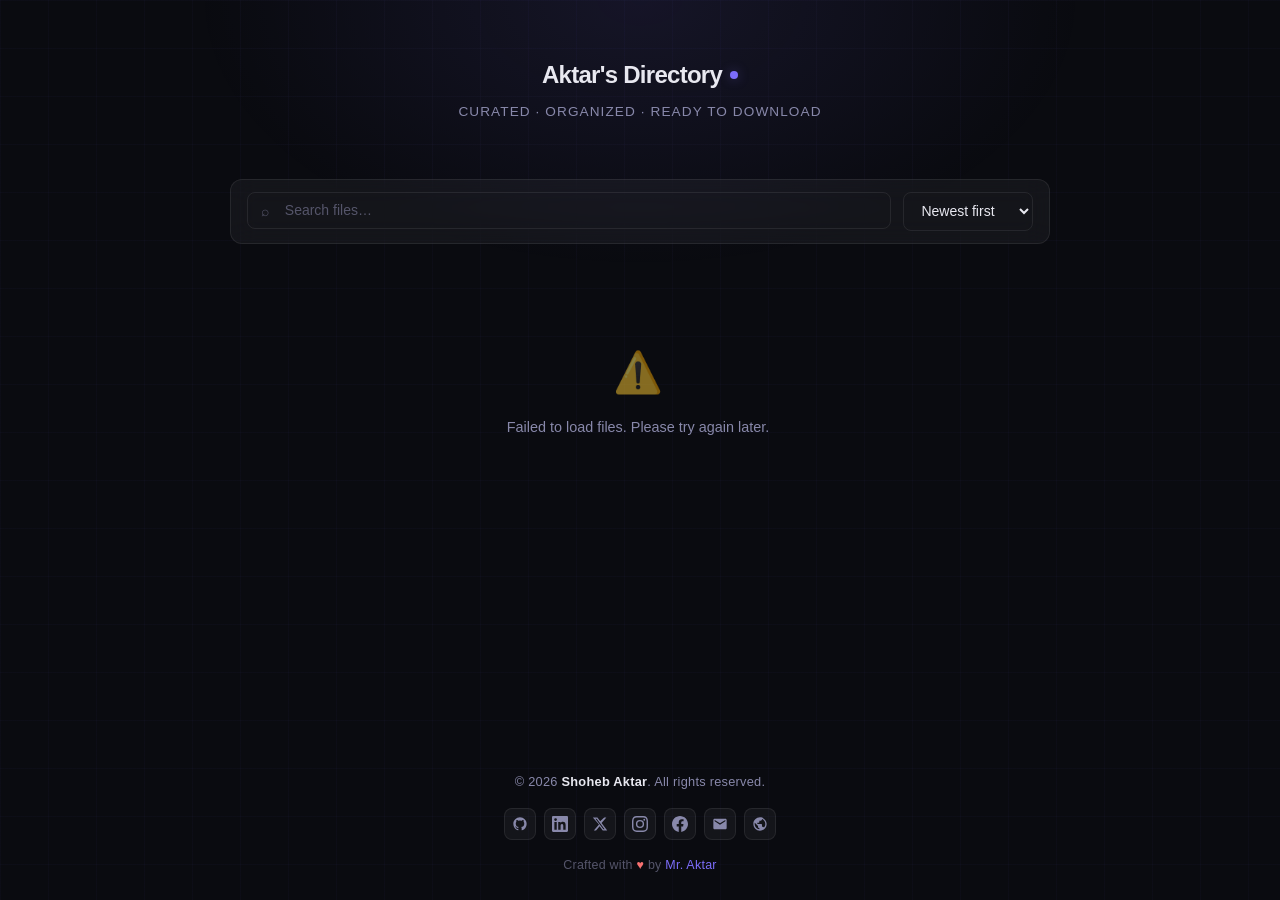
<file: index.html>
<!DOCTYPE html>
<html lang="en">
<head>
  <meta charset="UTF-8" />
  <meta name="viewport" content="width=device-width, initial-scale=1.0, maximum-scale=1.0, user-scalable=no" />
  <title>Aktar's Directory</title>
  <meta name="description" content="Aktar's curated file directory – search, sort, and download." />

  <link rel="manifest" href="manifest.json" />
  <meta name="theme-color" content="#121212" />

  <link rel="icon" type="image/svg+xml" href="data:image/svg+xml,%3Csvg xmlns='http://www.w3.org/2000/svg' viewBox='0 0 24 24' fill='none' stroke='%2300f2fe' stroke-width='2' stroke-linecap='round' stroke-linejoin='round'%3E%3Cpath d='M13 2H6a2 2 0 0 0-2 2v16a2 2 0 0 0 2 2h12a2 2 0 0 0 2-2V9z'/%3E%3Cpolyline points='13 2 13 9 20 9'/%3E%3C/svg%3E" />

  <meta name="apple-mobile-web-app-capable" content="yes" />
  <meta name="apple-mobile-web-app-status-bar-style" content="black-translucent" />
  <meta name="apple-mobile-web-app-title" content="Directory" />
  <link rel="apple-touch-icon" href="data:image/svg+xml,%3Csvg xmlns='http://www.w3.org/2000/svg' viewBox='0 0 24 24' fill='none' stroke='%2300f2fe' stroke-width='2' stroke-linecap='round' stroke-linejoin='round'%3E%3Cpath d='M13 2H6a2 2 0 0 0-2 2v16a2 2 0 0 0 2 2h12a2 2 0 0 0 2-2V9z'/%3E%3Cpolyline points='13 2 13 9 20 9'/%3E%3C/svg%3E" />

  <link rel="stylesheet" href="css/style.css" />
  <link rel="stylesheet" href="css/components/toast.css" />
</head>
<body>

  <div class="wrapper">

    <div class="content-inner">

      <!-- Hero Header -->
      <header class="site-header">
        <div class="site-logo">
          <span>Aktar's Directory</span>
          <span class="dot"></span>
        </div>
        <p class="site-subtitle">Curated · Organized · Ready to Download</p>
      </header>

      <!-- Sticky Controls -->
      <div class="controls-bar glass">
        <div class="search-wrap">
          <span class="search-icon">⌕</span>
          <input
            type="search"
            id="searchInput"
            placeholder="Search files…"
            autocomplete="off"
            spellcheck="false"
            aria-label="Search files"
          />
        </div>
        <select id="sortSelect" aria-label="Sort files">
          <option value="date-desc">Newest first</option>
          <option value="date-asc">Oldest first</option>
          <option value="name-asc">Name A → Z</option>
          <option value="name-desc">Name Z → A</option>
        </select>
      </div>

      <!-- Meta count -->
      <div class="list-meta" id="listMeta"></div>

      <!-- File list -->
      <main id="fileList" aria-live="polite"></main>

    </div>

    <footer class="site-footer-bar">
      <div class="footer-inner">
        <div class="footer-copy">
          &copy; 2026 <strong>Shoheb Aktar</strong>. All rights reserved.
        </div>
        <div class="footer-socials">
          <a href="https://github.com/mraktar01" target="_blank" rel="noopener" title="GitHub" aria-label="GitHub">
            <svg viewBox="0 0 24 24" fill="currentColor"><path d="M12 2C6.477 2 2 6.477 2 12c0 4.418 2.865 8.166 6.839 9.489.5.092.682-.217.682-.482 0-.237-.009-.868-.013-1.703-2.782.604-3.369-1.342-3.369-1.342-.454-1.154-1.11-1.462-1.11-1.462-.908-.62.069-.608.069-.608 1.003.07 1.531 1.03 1.531 1.03.892 1.529 2.341 1.087 2.91.832.092-.647.35-1.088.636-1.338-2.22-.253-4.555-1.11-4.555-4.943 0-1.091.39-1.984 1.029-2.683-.103-.253-.446-1.27.098-2.647 0 0 .84-.269 2.75 1.025A9.578 9.578 0 0112 6.836a9.59 9.59 0 012.504.337c1.909-1.294 2.747-1.025 2.747-1.025.546 1.377.202 2.394.1 2.647.64.699 1.028 1.592 1.028 2.683 0 3.842-2.339 4.687-4.566 4.935.359.309.678.919.678 1.852 0 1.336-.012 2.415-.012 2.743 0 .267.18.578.688.48C19.138 20.163 22 16.418 22 12c0-5.523-4.477-10-10-10z"/></svg>
          </a>
          <a href="https://www.linkedin.com/in/mraktar01/" target="_blank" rel="noopener" title="LinkedIn" aria-label="LinkedIn">
            <svg viewBox="0 0 24 24" fill="currentColor"><path d="M20.447 20.452h-3.554v-5.569c0-1.328-.027-3.037-1.852-3.037-1.853 0-2.136 1.445-2.136 2.939v5.667H9.351V9h3.414v1.561h.046c.477-.9 1.637-1.85 3.37-1.85 3.601 0 4.267 2.37 4.267 5.455v6.286zM5.337 7.433a2.062 2.062 0 01-2.063-2.065 2.064 2.064 0 112.063 2.065zm1.782 13.019H3.555V9h3.564v11.452zM22.225 0H1.771C.792 0 0 .774 0 1.729v20.542C0 23.227.792 24 1.771 24h20.451C23.2 24 24 23.227 24 22.271V1.729C24 .774 23.2 0 22.222 0h.003z"/></svg>
          </a>
          <a href="https://x.com/mraktar01" target="_blank" rel="noopener" title="X (Twitter)" aria-label="X">
            <svg viewBox="0 0 24 24" fill="currentColor"><path d="M18.244 2.25h3.308l-7.227 8.26 8.502 11.24H16.17l-4.714-6.231-5.401 6.231H2.747l7.73-8.835L1.254 2.25H8.08l4.253 5.622 5.911-5.622zm-1.161 17.52h1.833L7.084 4.126H5.117z"/></svg>
          </a>
          <a href="https://www.instagram.com/mraktar_01/" target="_blank" rel="noopener" title="Instagram" aria-label="Instagram">
            <svg viewBox="0 0 24 24" fill="currentColor"><path d="M12 2.163c3.204 0 3.584.012 4.85.07 3.252.148 4.771 1.691 4.919 4.919.058 1.265.069 1.645.069 4.849 0 3.205-.012 3.584-.069 4.849-.149 3.225-1.664 4.771-4.919 4.919-1.266.058-1.644.07-4.85.07-3.204 0-3.584-.012-4.849-.07-3.26-.149-4.771-1.699-4.919-4.92-.058-1.265-.07-1.644-.07-4.849 0-3.204.013-3.583.07-4.849.149-3.227 1.664-4.771 4.919-4.919 1.266-.057 1.645-.069 4.849-.069zM12 0C8.741 0 8.333.014 7.053.072 2.695.272.273 2.69.073 7.052.014 8.333 0 8.741 0 12c0 3.259.014 3.668.072 4.948.2 4.358 2.618 6.78 6.98 6.98C8.333 23.986 8.741 24 12 24c3.259 0 3.668-.014 4.948-.072 4.354-.2 6.782-2.618 6.979-6.98.059-1.28.073-1.689.073-4.948 0-3.259-.014-3.667-.072-4.947-.196-4.354-2.617-6.78-6.979-6.98C15.668.014 15.259 0 12 0zm0 5.838a6.162 6.162 0 100 12.324 6.162 6.162 0 000-12.324zM12 16a4 4 0 110-8 4 4 0 010 8zm6.406-11.845a1.44 1.44 0 100 2.881 1.44 1.44 0 000-2.881z"/></svg>
          </a>
          <a href="https://www.facebook.com/profile.php?id=61558919669836" target="_blank" rel="noopener" title="Facebook" aria-label="Facebook">
            <svg viewBox="0 0 24 24" fill="currentColor"><path d="M24 12.073C24 5.405 18.627 0 12 0S0 5.405 0 12.073C0 18.1 4.388 23.094 10.125 24v-8.437H7.078v-3.49h3.047V9.41c0-3.025 1.792-4.697 4.533-4.697 1.312 0 2.686.236 2.686.236v2.97h-1.513c-1.491 0-1.956.93-1.956 1.886v2.268h3.328l-.532 3.49h-2.796V24C19.612 23.094 24 18.1 24 12.073z"/></svg>
          </a>
          <a href="mailto:shohebaktarpc@gmail.com" title="Email" aria-label="Email">
            <svg viewBox="0 0 24 24" fill="currentColor"><path d="M20 4H4c-1.1 0-2 .9-2 2v12c0 1.1.9 2 2 2h16c1.1 0 2-.9 2-2V6c0-1.1-.9-2-2-2zm0 4l-8 5-8-5V6l8 5 8-5v2z"/></svg>
          </a>
          <a href="https://shohebp.netlify.app/" target="_blank" rel="noopener" title="Portfolio" aria-label="Portfolio">
            <svg viewBox="0 0 24 24" fill="currentColor"><path d="M12 2C6.48 2 2 6.48 2 12s4.48 10 10 10 10-4.48 10-10S17.52 2 12 2zm-1 17.93c-3.95-.49-7-3.85-7-7.93 0-.62.08-1.21.21-1.79L9 15v1c0 1.1.9 2 2 2v1.93zm6.9-2.54c-.26-.81-1-1.39-1.9-1.39h-1v-3c0-.55-.45-1-1-1H8v-2h2c.55 0 1-.45 1-1V7h2c1.1 0 2-.9 2-2v-.41c2.93 1.19 5 4.06 5 7.41 0 2.08-.8 3.97-2.1 5.39z"/></svg>
          </a>
        </div>
        <div class="footer-crafted">
          Crafted with <span class="heart">&#9829;</span> by
          <a href="https://shohebp.netlify.app/" target="_blank" rel="noopener">Mr. Aktar</a>
        </div>
      </div>
    </footer>

  </div>

  <div id="toast-container"></div>

  <script src="js/utils/toast.js"></script>
  <script src="js/main.js"></script>
</body>
</html>
</file>
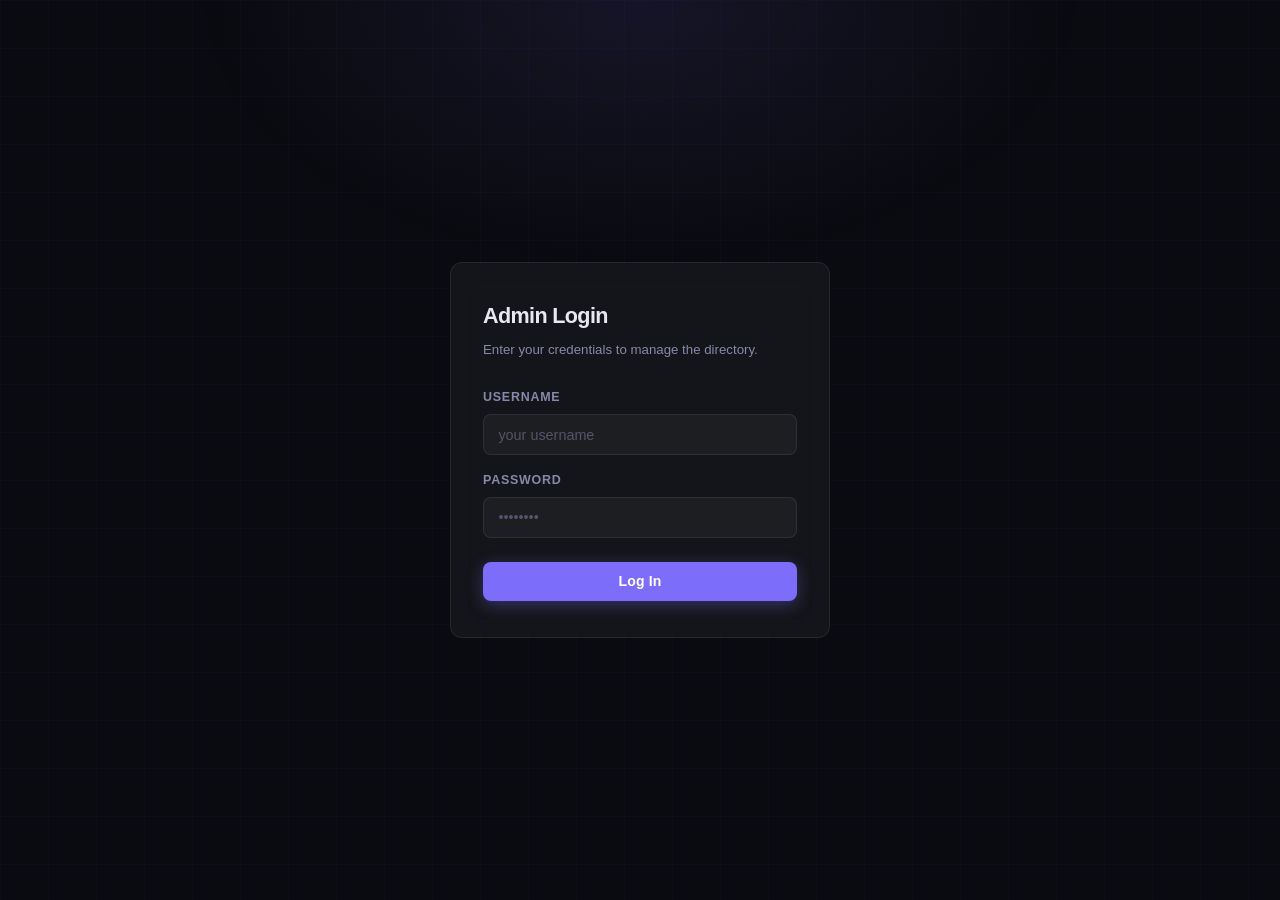
<file: admin.html>
<!DOCTYPE html>
<html lang="en">
<head>
  <meta charset="UTF-8" />
  <meta name="viewport" content="width=device-width, initial-scale=1.0" />
  <title>Admin · Aktar's Directory</title>

  <link rel="icon" type="image/svg+xml" href="data:image/svg+xml,%3Csvg xmlns='http://www.w3.org/2000/svg' viewBox='0 0 24 24' fill='none' stroke='%23ff0055' stroke-width='2' stroke-linecap='round' stroke-linejoin='round'%3E%3Cpath d='M12 22s8-4 8-10V5l-8-3-8 3v7c0 6 8 10 8 10z'/%3E%3C/svg%3E" />
  
  <link rel="apple-touch-icon" href="data:image/svg+xml,%3Csvg xmlns='http://www.w3.org/2000/svg' viewBox='0 0 24 24' fill='none' stroke='%23ff0055' stroke-width='2' stroke-linecap='round' stroke-linejoin='round'%3E%3Cpath d='M12 22s8-4 8-10V5l-8-3-8 3v7c0 6 8 10 8 10z'/%3E%3C/svg%3E" />

  <link rel="stylesheet" href="css/style.css" />
  <link rel="stylesheet" href="css/components/toast.css" />
</head>
<body>

  <!-- ── Login Screen ─────────────────────────────────────── -->
  <div id="loginScreen" class="login-screen" style="display:none;">
    <div class="login-card glass">
      <h1>Admin Login</h1>
      <p>Enter your credentials to manage the directory.</p>

      <form id="loginForm" method="dialog" autocomplete="on">
        <div class="form-group">
          <label for="username">Username</label>
          <input
            class="form-control"
            type="text"
            id="username"
            name="username"
            placeholder="your username"
            autocomplete="username"
            required
          />
        </div>
        <div class="form-group">
          <label for="password">Password</label>
          <input
            class="form-control"
            type="password"
            id="password"
            name="password"
            placeholder="••••••••"
            autocomplete="current-password"
            required
          />
        </div>
        <div style="height:0.5rem;"></div>
        <button type="submit" class="btn btn-primary" id="loginBtn">Log In</button>
      </form>
    </div>
  </div>

  <!-- ── Dashboard ────────────────────────────────────────── -->
  <div id="dashboardLayout" class="admin-layout">

    <div class="admin-header">
      <h1>Directory Admin</h1>
      <div style="display:flex;align-items:center;gap:0.75rem;">
        <div class="session-bar">
          <span class="session-dot"></span>
          <span id="sessionTimer">Session active</span>
        </div>
        <button class="btn btn-secondary" id="logoutBtn">Log out</button>
      </div>
    </div>

    <!-- Add File Card -->
    <div class="admin-card glass">
      <h2>Add New File</h2>
      <form id="uploadForm" autocomplete="off">
        <div class="form-group">
          <label for="fileName">File Name</label>
          <input
            class="form-control"
            type="text"
            id="fileName"
            name="fileName"
            placeholder="e.g. Project Report Q1 2025.pdf"
            required
          />
        </div>

        <div class="form-group">
          <label for="fileLink">Download Link</label>
          <input
            class="form-control"
            type="url"
            id="fileLink"
            name="fileLink"
            placeholder="https://drive.google.com/…"
            required
          />
        </div>

        <div class="form-row">
          <div class="form-group">
            <label for="fileSize">File Size <span style="font-weight:400;text-transform:none;letter-spacing:0;">(optional)</span></label>
            <input
              class="form-control"
              type="text"
              id="fileSize"
              name="fileSize"
              placeholder="e.g. 4.2 MB"
            />
          </div>
        </div>

        <div class="divider"></div>

        <button type="submit" class="btn btn-primary" id="uploadBtn">Add File</button>
      </form>
    </div>

  </div>

  <div id="toast-container"></div>

  <script src="js/utils/toast.js"></script>
  <script src="js/admin.js"></script>
</body>
</html>
</file>
<file: css/style.css>
/* ── Variables ─────────────────────────────────────────────── */
:root {
  --bg:         #0a0b10;
  --surface:    rgba(255,255,255,0.045);
  --surface-h:  rgba(255,255,255,0.075);
  --border:     rgba(255,255,255,0.08);
  --border-h:   rgba(255,255,255,0.16);
  --accent:     #7c6dfa;
  --accent-dim: rgba(124,109,250,0.15);
  --accent-glow:rgba(124,109,250,0.35);
  --text:       #e8e8f0;
  --text-muted: #8888aa;
  --text-dim:   #55556a;
  --success:    #10b981;
  --error:      #ef4444;
  --radius:     12px;
  --radius-sm:  8px;
  --trans:      all 0.22s cubic-bezier(0.4,0,0.2,1);
  --blur:       blur(14px);
  --font:       "Inter",-apple-system,BlinkMacSystemFont,"Segoe UI",sans-serif;
}

/* ── Reset ─────────────────────────────────────────────────── */
*,*::before,*::after { box-sizing: border-box; margin: 0; padding: 0; }

html { font-size: 16px; scroll-behavior: smooth; }

body {
  font-family: var(--font);
  background: var(--bg);
  color: var(--text);
  height: 100vh;
  height: 100dvh; /* Locked strictly to viewport height */
  line-height: 1.6;
  -webkit-font-smoothing: antialiased;
  overflow: hidden; /* Prevents whole-page double-scrollbar behavior */
}

/* ── Mesh background ───────────────────────────────────────── */
body::before {
  content: "";
  position: fixed;
  inset: 0;
  background-image:
    linear-gradient(rgba(124,109,250,0.03) 1px, transparent 1px),
    linear-gradient(90deg, rgba(124,109,250,0.03) 1px, transparent 1px);
  background-size: 48px 48px;
  pointer-events: none;
  z-index: 0;
}

body::after {
  content: "";
  position: fixed;
  top: -30vh;
  left: 50%;
  transform: translateX(-50%);
  width: 70vw;
  height: 60vh;
  background: radial-gradient(ellipse at center, rgba(124,109,250,0.10) 0%, transparent 70%);
  pointer-events: none;
  z-index: 0;
}

/* ── Layout wrapper ────────────────────────────────────────── */
.wrapper {
  position: relative;
  z-index: 1;
  display: flex;
  flex-direction: column;
  height: 100vh;
  height: 100vh; /* Forces wrapper to span exactly top-to-bottom of screen */
  width: 100%;
}

/* Inner content stays constrained to a readable width;
   footer (outside this) is free to span the full screen */
.content-inner {
  width: 100%;
  max-width: 860px;
  margin: 0 auto;
  padding: 0 1.25rem;
  display: flex;
  flex-direction: column;
  flex: 1;
  min-height: 0; /* allow children to shrink so #fileList can scroll internally */
}

/* ── Glass card utility ────────────────────────────────────── */
.glass {
  background: var(--surface);
  backdrop-filter: var(--blur);
  -webkit-backdrop-filter: var(--blur);
  border: 1px solid var(--border);
  border-radius: var(--radius);
}

/* ── Header / Hero ─────────────────────────────────────────── */
.site-header {
  padding: 3.5rem 0 2rem;
  text-align: center;
}

.site-logo {
  display: inline-flex;
  align-items: center;
  gap: 0.5rem;
  font-size: 1.5rem;
  font-weight: 700;
  letter-spacing: -0.03em;
  color: var(--text);
  text-decoration: none;
  margin-bottom: 0.4rem;
}

.site-logo .dot {
  display: inline-block;
  width: 8px; height: 8px;
  border-radius: 50%;
  background: var(--accent);
  box-shadow: 0 0 12px var(--accent-glow);
  animation: pulse 2.5s ease infinite;
}

@keyframes pulse {
  0%,100% { opacity: 1; transform: scale(1); }
  50%      { opacity: 0.6; transform: scale(0.8); }
}

.site-subtitle {
  font-size: 0.85rem;
  color: var(--text-muted);
  letter-spacing: 0.08em;
  text-transform: uppercase;
}

/* ── Sticky Controls Bar ───────────────────────────────────── */
.controls-bar {
  position: sticky;
  top: 0.75rem;
  z-index: 100;
  display: flex;
  gap: 0.75rem;
  margin: 1.5rem 0 1.25rem;
  padding: 0.75rem 1rem;
}

.search-wrap {
  flex: 1;
  position: relative;
}

.search-icon {
  position: absolute;
  left: 0.85rem;
  top: 50%;
  transform: translateY(-50%);
  color: var(--text-dim);
  font-size: 0.9rem;
  pointer-events: none;
  line-height: 1;
}

#searchInput {
  width: 100%;
  padding: 0.6rem 0.9rem 0.6rem 2.3rem;
  background: transparent;
  border: 1px solid var(--border);
  border-radius: var(--radius-sm);
  color: var(--text);
  font-family: var(--font);
  font-size: 0.875rem;
  outline: none;
  transition: var(--trans);
}
#searchInput::placeholder { color: var(--text-dim); }
#searchInput:focus { border-color: var(--accent); box-shadow: 0 0 0 3px var(--accent-dim); }

#sortSelect {
  padding: 0.6rem 0.85rem;
  background: transparent;
  border: 1px solid var(--border);
  border-radius: var(--radius-sm);
  color: var(--text);
  font-family: var(--font);
  font-size: 0.875rem;
  cursor: pointer;
  outline: none;
  transition: var(--trans);
  white-space: nowrap;
}
#sortSelect:focus { border-color: var(--accent); }
#sortSelect option { background: #1a1b26; color: var(--text); }

/* ── File Count ────────────────────────────────────────────── */
.list-meta {
  font-size: 0.8rem;
  color: var(--text-dim);
  padding: 0 0.25rem 0.75rem;
  letter-spacing: 0.04em;
  text-transform: uppercase;
}

/* ── File List ─────────────────────────────────────────────── */
/* Prevent Header, Controls Bar, and Footer from squishing under low heights */
.site-header,
.controls-bar,
.list-meta,
.site-footer-bar {
  flex-shrink: 0;
}

/* Isolated Scrollable Container */
#fileList { 
  display: flex; 
  flex-direction: column; 
  gap: 0.55rem; 
  flex: 1;            /* Grabs all remaining vertical space on screen */
  min-height: 0;      /* Required so flex item can actually shrink + scroll internally */
  overflow-y: auto;   /* Automatically adds scrollbar inside the card area if full */
  padding-right: 4px; /* Tiny breathing room for a clean scrollbar appearance */
  margin-bottom: 1rem;
  
  /* Smooth native-like momentum scrolling physics for iOS/Mobile touch interfaces */
  -webkit-overflow-scrolling: touch; 
}

/* ── Custom Scrollbar: dark, square, auto-hide ───────────────── */
/* WebKit (Chrome, Edge, Safari) */
#fileList::-webkit-scrollbar {
  width: 8px;
}
#fileList::-webkit-scrollbar-track {
  background: transparent;
}
#fileList::-webkit-scrollbar-thumb {
  background: rgba(255,255,255,0.08);
  border-radius: 0;      /* square, not pill-shaped */
  transition: background 0.2s;
}
#fileList:hover::-webkit-scrollbar-thumb {
  background: rgba(255,255,255,0.22);
}
#fileList::-webkit-scrollbar-thumb:hover {
  background: rgba(255,255,255,0.32);
}

/* Firefox */
#fileList {
  scrollbar-width: thin;
  scrollbar-color: transparent transparent; /* hidden by default */
}
#fileList:hover {
  scrollbar-color: rgba(255,255,255,0.22) transparent; /* appears on hover */
}

.file-card {
  display: flex;
  align-items: center;
  gap: 1rem;
  padding: 1rem 1.1rem;
  background: var(--surface);
  border: 1px solid var(--border);
  border-radius: var(--radius);
  cursor: pointer;
  transition: var(--trans);
  text-decoration: none;
  color: inherit;
  position: relative;
  overflow: hidden;
  flex-shrink: 0;
}

.file-card::before {
  content: "";
  position: absolute;
  inset: 0;
  background: linear-gradient(90deg, var(--accent-dim), transparent);
  opacity: 0;
  transition: opacity 0.22s;
}

.file-card:hover {
  border-color: var(--border-h);
  background: var(--surface-h);
  transform: translateY(-1px);
  box-shadow: 0 8px 24px rgba(0,0,0,0.3), 0 0 0 1px var(--accent-dim);
}

.file-card:hover::before { opacity: 1; }

.file-icon {
  font-size: 1.4rem;
  line-height: 1;
  flex-shrink: 0;
  width: 2.2rem;
  text-align: center;
  position: relative;
}

.file-info { flex: 1; min-width: 0; position: relative; }

.file-name {
  font-size: 0.9rem;
  font-weight: 500;
  color: var(--text);
  white-space: nowrap;
  overflow: hidden;
  text-overflow: ellipsis;
  margin-bottom: 0.15rem;
}

.file-date {
  font-size: 0.75rem;
  color: var(--text-dim);
}

.file-meta {
  display: flex;
  align-items: center;
  gap: 0.6rem;
  flex-shrink: 0;
  position: relative;
}

.size-badge {
  font-size: 0.72rem;
  font-weight: 600;
  padding: 0.2rem 0.55rem;
  background: var(--accent-dim);
  border: 1px solid rgba(124,109,250,0.25);
  border-radius: 20px;
  color: var(--accent);
  letter-spacing: 0.03em;
  white-space: nowrap;
}

.dl-btn {
  display: flex;
  align-items: center;
  justify-content: center;
  width: 2rem;
  height: 2rem;
  border-radius: 8px;
  background: var(--accent-dim);
  border: 1px solid rgba(124,109,250,0.3);
  color: var(--accent);
  font-size: 0.85rem;
  transition: var(--trans);
  text-decoration: none;
}
.dl-btn:hover {
  background: var(--accent);
  color: #fff;
  box-shadow: 0 0 12px var(--accent-glow);
  transform: scale(1.08);
}

.copy-btn {
  display: flex;
  align-items: center;
  justify-content: center;
  width: 2rem;
  height: 2rem;
  border-radius: 8px;
  background: var(--surface);
  border: 1px solid var(--border);
  color: var(--text-muted);
  font-size: 0.9rem;
  cursor: pointer;
  transition: var(--trans);
}
.copy-btn:hover {
  background: var(--surface-h);
  border-color: var(--border-h);
  color: var(--text);
}
.copy-btn.copied {
  background: rgba(16,185,129,0.15);
  border-color: rgba(16,185,129,0.35);
  color: #6ee7b7;
}

/* ── Empty / No Results ────────────────────────────────────── */
.empty-state {
  text-align: center;
  padding: 4rem 1rem;
  color: var(--text-muted);
}
.empty-icon { font-size: 2.5rem; margin-bottom: 0.75rem; opacity: 0.5; }
.empty-msg { font-size: 0.9rem; }

/* ── Skeleton Loader ───────────────────────────────────────── */
.skeleton-list { display: flex; flex-direction: column; gap: 0.55rem; }

.skeleton-card {
  display: flex;
  align-items: center;
  gap: 1rem;
  padding: 1rem 1.1rem;
  background: var(--surface);
  border: 1px solid var(--border);
  border-radius: var(--radius);
}

.sk {
  background: linear-gradient(90deg, var(--surface) 25%, rgba(255,255,255,0.07) 50%, var(--surface) 75%);
  background-size: 200% 100%;
  border-radius: 6px;
  animation: shimmer 1.6s infinite;
}
.sk-icon { width: 2.2rem; height: 2.2rem; border-radius: 8px; flex-shrink: 0; }
.sk-line1 { height: 0.85rem; width: 60%; margin-bottom: 0.35rem; }
.sk-line2 { height: 0.7rem; width: 35%; }
.sk-badge { width: 3.5rem; height: 1.4rem; border-radius: 20px; margin-left: auto; }

@keyframes shimmer {
  to { background-position: -200% 0; }
}

/* ── Login Card ────────────────────────────────────────────── */
.login-screen {
  min-height: 100vh;
  display: flex;
  align-items: center;
  justify-content: center;
  padding: 1.5rem;
  position: relative;
  z-index: 1;
}

.login-card {
  width: 100%;
  max-width: 380px;
  padding: 2.25rem 2rem;
}

.login-card h1 {
  font-size: 1.35rem;
  font-weight: 700;
  letter-spacing: -0.03em;
  margin-bottom: 0.3rem;
}

.login-card p {
  font-size: 0.83rem;
  color: var(--text-muted);
  margin-bottom: 1.75rem;
}

.form-group { margin-bottom: 1rem; }

.form-group label {
  display: block;
  font-size: 0.78rem;
  font-weight: 600;
  color: var(--text-muted);
  letter-spacing: 0.06em;
  text-transform: uppercase;
  margin-bottom: 0.4rem;
}

.form-control {
  width: 100%;
  padding: 0.7rem 0.9rem;
  background: rgba(255,255,255,0.04);
  border: 1px solid var(--border);
  border-radius: var(--radius-sm);
  color: var(--text);
  font-family: var(--font);
  font-size: 0.9rem;
  outline: none;
  transition: var(--trans);
}
.form-control:focus { border-color: var(--accent); box-shadow: 0 0 0 3px var(--accent-dim); }
.form-control::placeholder { color: var(--text-dim); }

/* ── Buttons ───────────────────────────────────────────────── */
.btn {
  display: inline-flex;
  align-items: center;
  justify-content: center;
  gap: 0.45rem;
  padding: 0.72rem 1.2rem;
  border-radius: var(--radius-sm);
  font-family: var(--font);
  font-size: 0.875rem;
  font-weight: 600;
  cursor: pointer;
  border: none;
  outline: none;
  transition: var(--trans);
  letter-spacing: 0.01em;
  white-space: nowrap;
}

.btn-primary {
  width: 100%;
  background: var(--accent);
  color: #fff;
  box-shadow: 0 4px 16px var(--accent-glow);
}
.btn-primary:hover { background: #9585ff; box-shadow: 0 6px 24px var(--accent-glow); transform: translateY(-1px); }
.btn-primary:active { transform: translateY(0); }

.btn-primary:disabled {
  opacity: 0.55;
  cursor: not-allowed;
  transform: none;
}

.btn-secondary {
  background: var(--surface);
  color: var(--text);
  border: 1px solid var(--border);
}
.btn-secondary:hover { background: var(--surface-h); border-color: var(--border-h); }

/* ── Admin Dashboard ───────────────────────────────────────── */
.admin-layout {
  display: none;
  position: relative;
  z-index: 1;
  max-width: 620px;
  margin: 0 auto;
  padding: 2rem 1.25rem 4rem;
}

.admin-layout.active { display: block; }

.admin-header {
  display: flex;
  align-items: center;
  justify-content: space-between;
  margin-bottom: 1.75rem;
}

.admin-header h1 {
  font-size: 1.2rem;
  font-weight: 700;
  letter-spacing: -0.02em;
}

.admin-card { padding: 1.75rem; }

.admin-card h2 {
  font-size: 0.95rem;
  font-weight: 700;
  margin-bottom: 1.25rem;
  color: var(--text);
  letter-spacing: -0.01em;
}

.form-row {
  display: grid;
  grid-template-columns: 1fr 1fr;
  gap: 0.85rem;
}

.form-row .form-group { margin-bottom: 0; }

.divider {
  height: 1px;
  background: var(--border);
  margin: 1.25rem 0;
}

.session-bar {
  display: flex;
  align-items: center;
  gap: 0.5rem;
  font-size: 0.78rem;
  color: var(--text-dim);
  padding: 0.5rem 0.9rem;
  background: var(--surface);
  border: 1px solid var(--border);
  border-radius: 6px;
}

.session-dot {
  width: 6px; height: 6px;
  border-radius: 50%;
  background: var(--success);
  box-shadow: 0 0 6px rgba(16,185,129,0.5);
  animation: pulse 2s infinite;
}

/* ── Fade transition ───────────────────────────────────────── */
.fade-out { animation: fadeOut 0.35s ease forwards; }
.fade-in  { animation: fadeIn  0.4s ease forwards; }

@keyframes fadeOut { to { opacity: 0; transform: scale(0.97); } }
@keyframes fadeIn  { from { opacity: 0; transform: scale(0.97); } to { opacity: 1; transform: scale(1); } }

/* ── Responsive ────────────────────────────────────────────── */
@media (max-width: 560px) {
  .controls-bar { flex-direction: column; }
  #sortSelect { width: 100%; }
  .form-row { grid-template-columns: 1fr; }
  .file-name { font-size: 0.84rem; }
  .site-header { padding: 2.5rem 0 1.5rem; }
}

@media (prefers-reduced-motion: reduce) {
  *, *::before, *::after { animation-duration: 0.01ms !important; transition-duration: 0.01ms !important; }
}

/* Safe padding for modern mobile screen home indicator bars */
  .site-footer-bar {
    padding-bottom: cubic-bezier(0.4, 0, 0.2, 1);
    padding-bottom: env(safe-area-inset-bottom, 1rem); 
  }
}

/* ── Site Footer ───────────────────────────────────────────── */
.site-footer-bar {
  position: relative;
  z-index: 1;
  margin-top: auto; /* Always anchors safely at the foot of the layout column */
  border-top: 1px solid var(--border);
  background: rgba(255,255,255,0.02);
  backdrop-filter: var(--blur);
  -webkit-backdrop-filter: var(--blur);
  width: 100%;
}

.footer-inner {
  max-width: 860px;
  margin: 0 auto;
  padding: 1.5rem 1.25rem;
  display: flex;
  flex-direction: column;
  align-items: center;
  gap: 1rem;
  text-align: center;
}

.footer-copy {
  font-size: 0.8rem;
  color: var(--text-muted);
  letter-spacing: 0.02em;
}

.footer-copy strong {
  color: var(--text);
  font-weight: 600;
}

.footer-socials {
  display: flex;
  align-items: center;
  gap: 0.5rem;
  flex-wrap: wrap;
  justify-content: center;
}

.footer-socials a {
  display: flex;
  align-items: center;
  justify-content: center;
  width: 2rem;
  height: 2rem;
  border-radius: 8px;
  background: var(--surface);
  border: 1px solid var(--border);
  color: var(--text-muted);
  text-decoration: none;
  transition: var(--trans);
}

.footer-socials a svg {
  width: 1rem;
  height: 1rem;
}

.footer-socials a:hover {
  background: var(--accent-dim);
  border-color: rgba(124,109,250,0.35);
  color: var(--accent);
  transform: translateY(-2px);
  box-shadow: 0 4px 12px var(--accent-glow);
}

.footer-crafted {
  font-size: 0.78rem;
  color: var(--text-dim);
  letter-spacing: 0.02em;
}

.footer-crafted .heart {
  color: #f87171;
  display: inline-block;
  animation: heartbeat 1.6s ease infinite;
}

.footer-crafted a {
  color: var(--accent);
  text-decoration: none;
  font-weight: 500;
  transition: var(--trans);
}

.footer-crafted a:hover {
  color: #9585ff;
  text-decoration: underline;
}

@keyframes heartbeat {
  0%,100% { transform: scale(1); }
  50%      { transform: scale(1.25); }
}
</file>
<file: css/components/toast.css>
#toast-container {
  position: fixed;
  top: 1.25rem;
  right: 1.25rem;
  z-index: 9999;
  display: flex;
  flex-direction: column;
  gap: 0.6rem;
  pointer-events: none;
}

.toast {
  display: flex;
  align-items: center;
  gap: 0.75rem;
  padding: 0.8rem 1.1rem;
  border-radius: 10px;
  font-size: 0.875rem;
  font-weight: 500;
  min-width: 260px;
  max-width: 360px;
  pointer-events: auto;
  backdrop-filter: blur(16px);
  -webkit-backdrop-filter: blur(16px);
  border: 1px solid rgba(255,255,255,0.1);
  box-shadow: 0 8px 32px rgba(0,0,0,0.4);
  transform: translateX(120%);
  opacity: 0;
  animation: toastIn 0.35s cubic-bezier(0.22,1,0.36,1) forwards,
             toastOut 0.3s ease 3.2s forwards;
  letter-spacing: 0.01em;
}

.toast-icon {
  font-size: 1rem;
  flex-shrink: 0;
}

.toast-msg { flex: 1; line-height: 1.4; }

.toast.success {
  background: rgba(16, 185, 129, 0.18);
  border-color: rgba(16, 185, 129, 0.35);
  color: #6ee7b7;
}
.toast.success .toast-icon::before { content: "✓"; }

.toast.error {
  background: rgba(239, 68, 68, 0.18);
  border-color: rgba(239, 68, 68, 0.35);
  color: #fca5a5;
}
.toast.error .toast-icon::before { content: "✕"; }

.toast.warning {
  background: rgba(245, 158, 11, 0.18);
  border-color: rgba(245, 158, 11, 0.35);
  color: #fcd34d;
}
.toast.warning .toast-icon::before { content: "⚠"; }

@keyframes toastIn {
  to { transform: translateX(0); opacity: 1; }
}
@keyframes toastOut {
  to { transform: translateX(120%); opacity: 0; }
}

@media (max-width: 480px) {
  #toast-container { right: 0.75rem; left: 0.75rem; }
  .toast { min-width: 0; max-width: 100%; }
}
</file>
